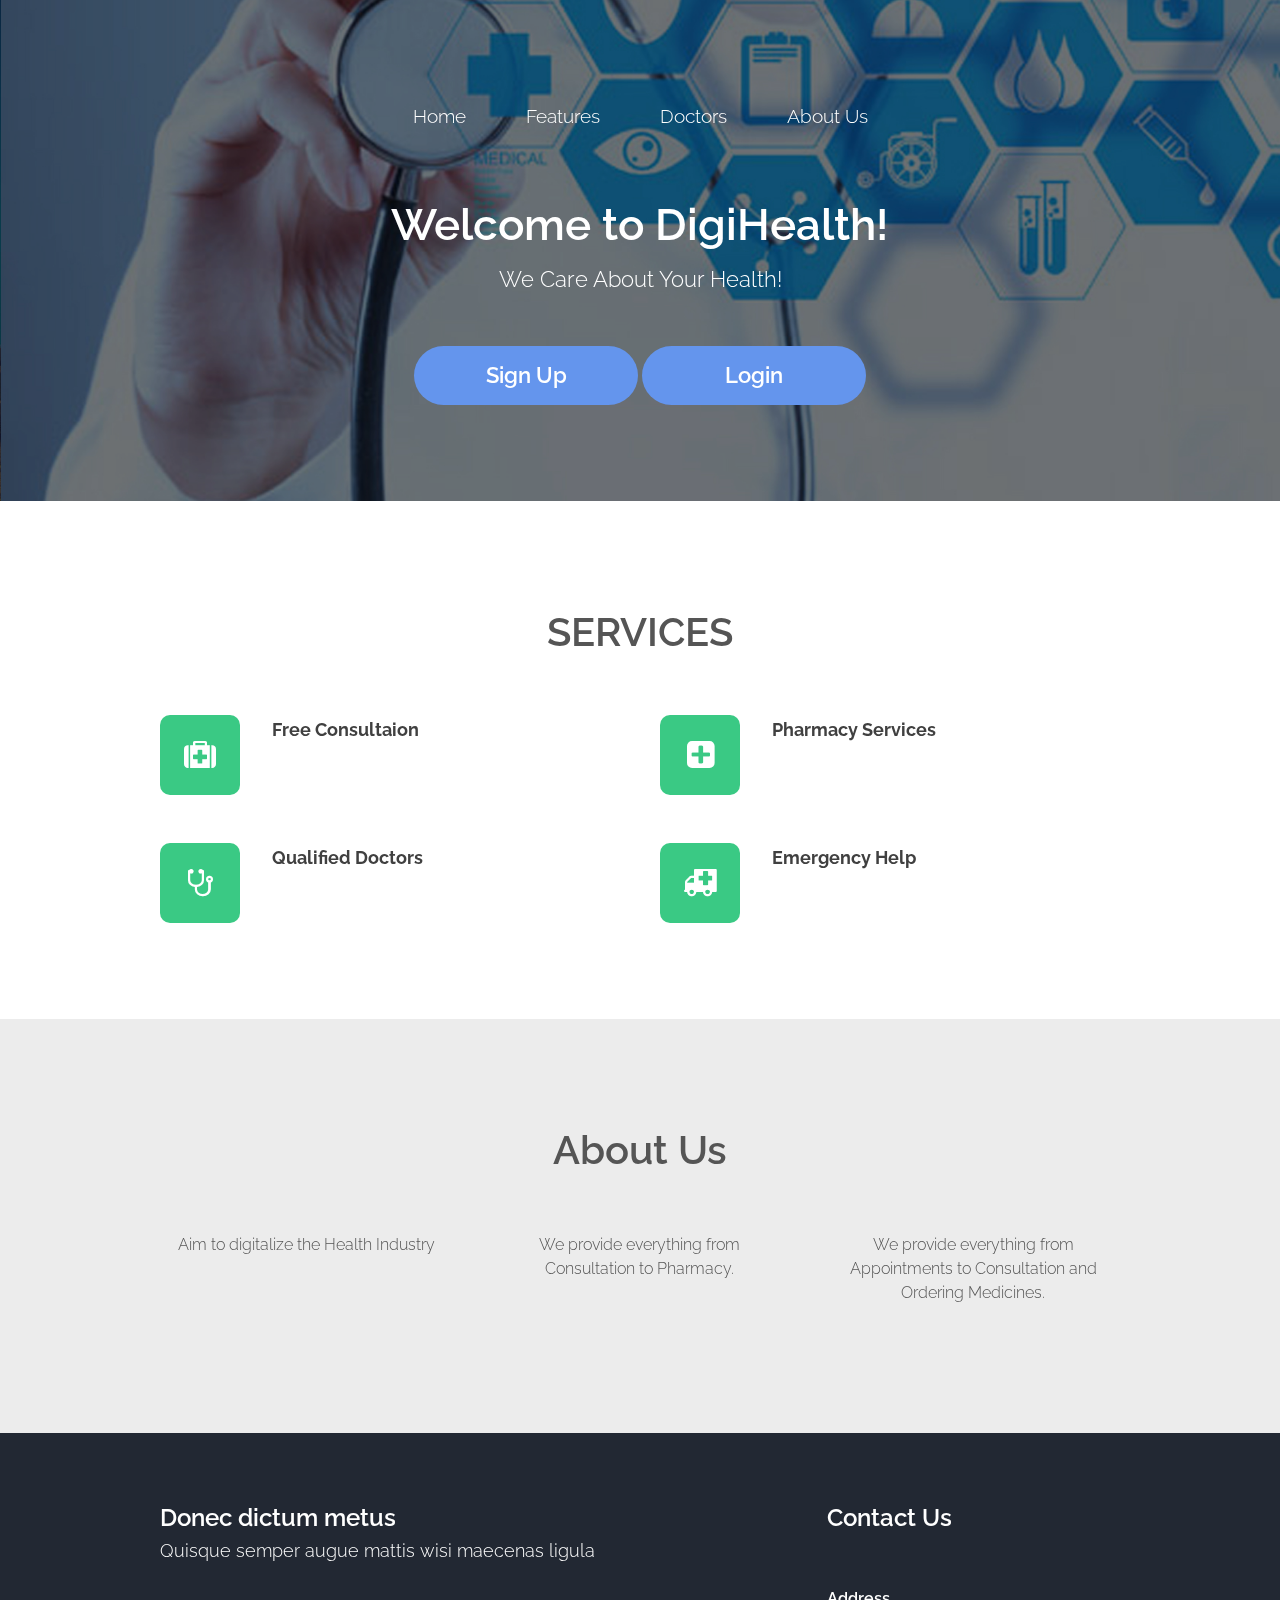
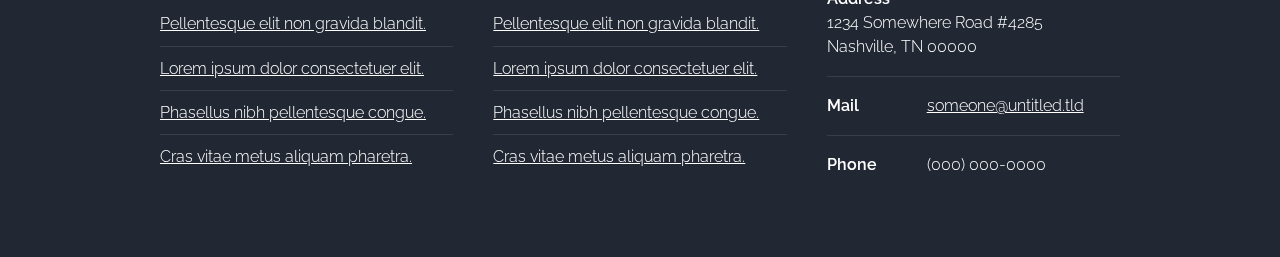
<file: index.html>
<!DOCTYPE HTML>

<html>
	<head>
		<title>DigiHealth</title>
		<meta http-equiv="content-type" content="text/html; charset=utf-8" />
		<meta name="description" content="" />
		<meta name="keywords" content="" />
		<!--[if lte IE 8]><script src="css/ie/html5shiv.js"></script><![endif]-->
		<script src="js/jquery.min.js"></script>
		<script src="js/jquery.dropotron.min.js"></script>
		<script src="js/skel.min.js"></script>
		<script src="js/skel-layers.min.js"></script>
		<script src="js/init.js"></script>
		<noscript>
			<link rel="stylesheet" href="css/skel.css" />
			<link rel="stylesheet" href="css/style.css" />
		</noscript>
		<!--[if lte IE 8]><link rel="stylesheet" href="css/ie/v8.css" /><![endif]-->
	</head>
	<body class="homepage">

		<!-- Header -->
			<div id="header">
				<div class="container">
						
					<!-- Nav -->
							<nav id="nav">
							<ul>
								<li><a href="index.html">Home</a></li>
								<li><a href="#main">Features</a></li>
								<li><a href="doctor.html">Doctors</a></li>
								<li><a href="#aboutUs">About Us</a></li>
							</ul>
						</nav>

					<!-- Banner -->
						<div id="banner">
							<div class="container">
								<section>
									<header class="major">
										<h2>Welcome to DigiHealth!</h2>
										<span class="byline">We Care About Your Health!</span>
									</header>
									<a href="signuppatient.php" class="button alt">Sign Up</a>
									<a href="login.php" class="button alt">Login</a>
								</section>			
							</div>
						</div>

				</div>
			</div>

	<!--SERVICES-->
	<div id="main" class="wrapper style1">
		<section class="container">
			<header class="major">
				<h2>SERVICES</h2>

			</header>
			<div class="row">

				<!-- Content -->
				<div class="6u">
					<section>
						<ul class="style">
							<li>
								<span class="fa fa-medkit"></span>
								<h3>Free Consultaion</h3>

							</li>
							<li>
								<span class="fa fa-stethoscope"></span>
								<h3>Qualified Doctors</h3>
							</li>

						</ul>
					</section>
				</div>
				<div class="6u">
					<section>
						<ul class="style">
							<li>
								<span class="fa fa-plus-square"></span>
								<h3>Pharmacy Services</h3>
							</li>	
							<li>
								<span class="fa fa-ambulance"></span>
								<h3>Emergency Help</h3>
							</li>
						</ul>
					</section>
				</div>

			</div>
		</section>
	</div>

	
	<div id="aboutUs" class="wrapper style2">
		<section class="container">
			<header class="major">
				<h2>About Us</h2>
			</header>
			<div class="row no-collapse-1">
				<section class="4u">
					<p>Aim to digitalize the Health Industry</p>
				</section>
				<section class="4u">
					<p>We provide everything from Consultation to Pharmacy.</p>
				</section>
				<section class="4u">
					<p>We provide everything from Appointments to Consultation and Ordering Medicines.</p>	
				</section>

			</div>
		</section>
	</div>

	<!-- Main -->


	<!-- Footer -->
	<div id="footer">
		<div class="container">

			<div class="row">
				<div class="8u">
					<section>
						<header class="major">
							<h2>Donec dictum metus</h2>
							<span class="byline">Quisque semper augue mattis wisi maecenas ligula</span>
						</header>
						<div class="row">
							<section class="6u">
								<ul class="default">
									<li><a href="#">Pellentesque elit non gravida blandit.</a></li>
									<li><a href="#">Lorem ipsum dolor consectetuer elit.</a></li>
									<li><a href="#">Phasellus nibh pellentesque congue.</a></li>
									<li><a href="#">Cras vitae metus aliquam  pharetra.</a></li>
								</ul>
							</section>
							<section class="6u">
								<ul class="default">
									<li><a href="#">Pellentesque elit non gravida blandit.</a></li>
									<li><a href="#">Lorem ipsum dolor consectetuer elit.</a></li>
									<li><a href="#">Phasellus nibh pellentesque congue.</a></li>
									<li><a href="#">Cras vitae metus aliquam  pharetra.</a></li>
								</ul>
							</section>
						</div>
					</section>
				</div>
				<div class="4u">
					<section>
						<header class="major">
							<h2>Contact Us</h2>
							
						</header>
						<ul class="contact">
							<li>
								<span class="address">Address</span>
								<span>1234 Somewhere Road #4285 <br />Nashville, TN 00000</span>
							</li>
							<li>
								<span class="mail">Mail</span>
								<span><a href="#">someone@untitled.tld</a></span>
							</li>
							<li>
								<span class="phone">Phone</span>
								<span>(000) 000-0000</span>
							</li>
						</ul>	
					</section>
				</div>
			</div>

			
			

		</div>
	</div>

</body>
</html>
</file>
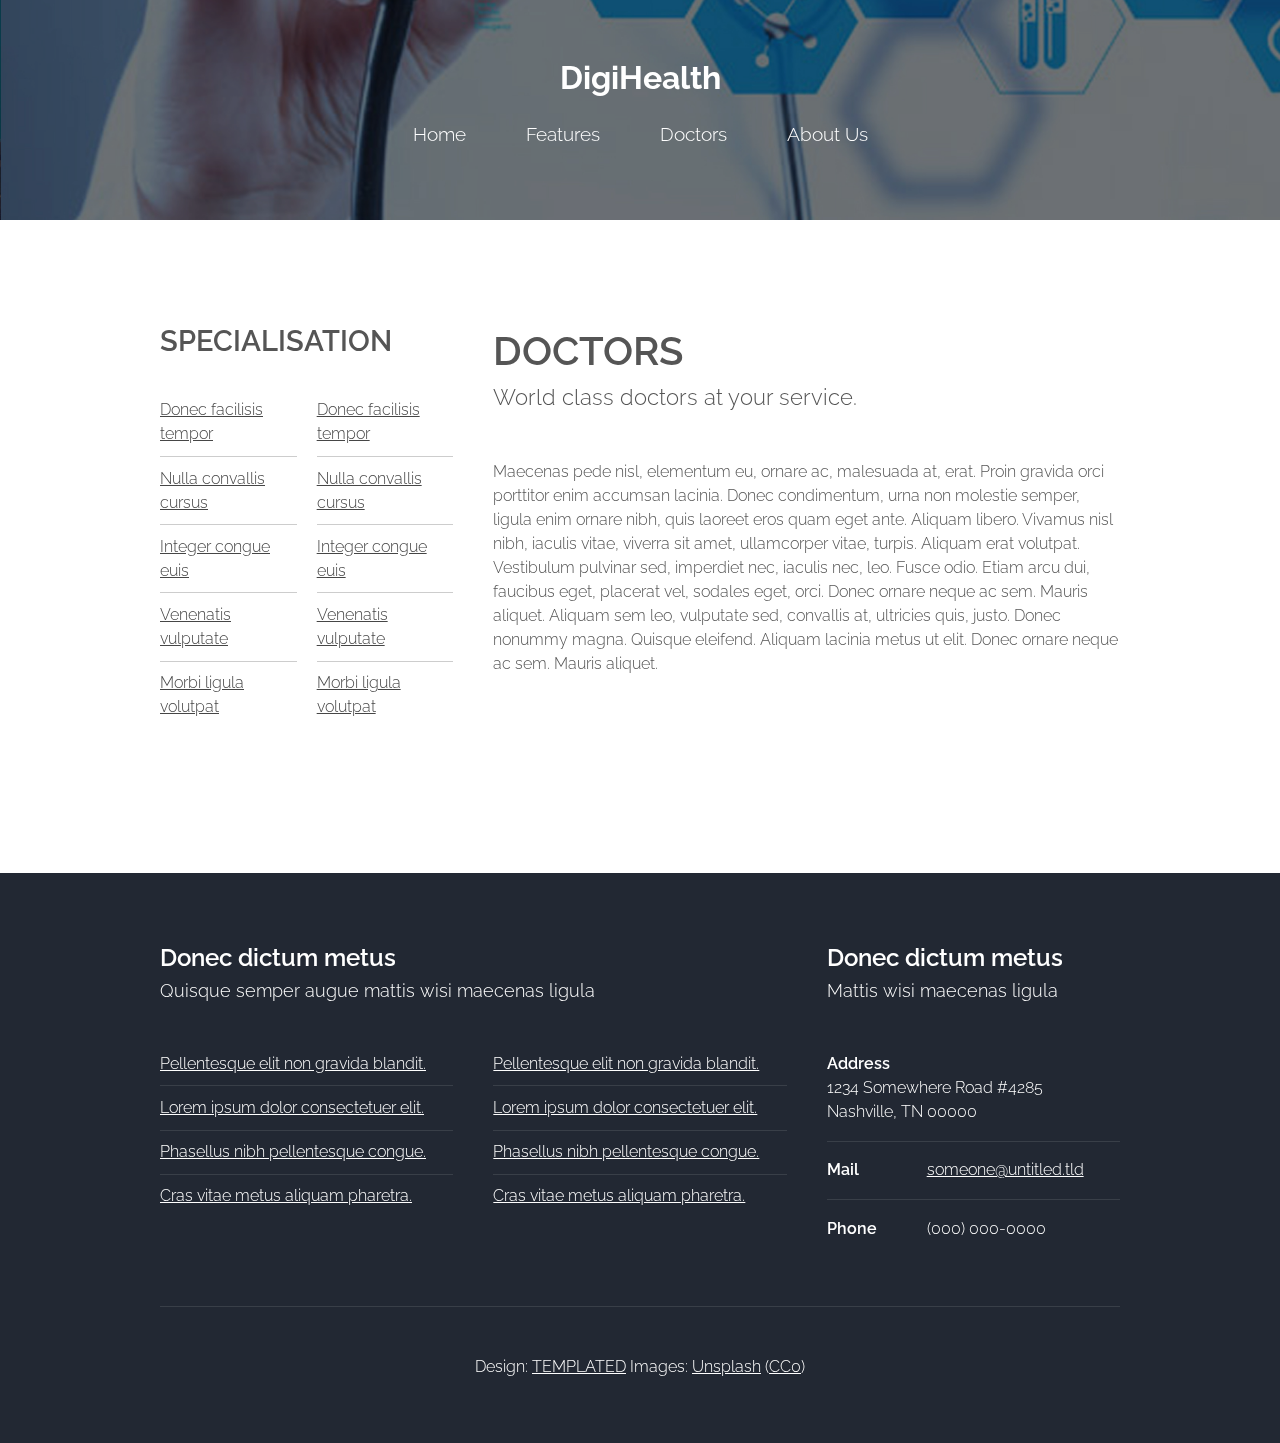
<file: doctor.html>
<!DOCTYPE HTML>
<!--
	Horizons by TEMPLATED
	templated.co @templatedco
	Released for free under the Creative Commons Attribution 3.0 license (templated.co/license)
-->
<html>
	<head>
		<title>Doctors</title>
		<meta http-equiv="content-type" content="text/html; charset=utf-8" />
		<meta name="description" content="" />
		<meta name="keywords" content="" />
		<!--[if lte IE 8]><script src="css/ie/html5shiv.js"></script><![endif]-->
		<script src="js/jquery.min.js"></script>
		<script src="js/jquery.dropotron.min.js"></script>
		<script src="js/skel.min.js"></script>
		<script src="js/skel-layers.min.js"></script>
		<script src="js/init.js"></script>
		<noscript>
			<link rel="stylesheet" href="css/skel.css" />
			<link rel="stylesheet" href="css/style.css" />
		</noscript>
		<!--[if lte IE 8]><link rel="stylesheet" href="css/ie/v8.css" /><![endif]-->

		<!--medikal-->
		
		





	</head>
	<body class="left-sidebar">

		<!-- Header -->
			<div id="header">
				<div class="container">
						
					<!-- Logo -->
						<h1><a href="#" id="logo">DigiHealth</a></h1>
					
					<!-- Nav -->
						<!-- Nav -->
							<nav id="nav">
							<ul>
								<li><a href="index.html">Home</a></li>
								<li><a href="#main">Features</a></li>
								<li><a href="doctor.html">Doctors</a></li>
								<li><a href="#aboutUs">About Us</a></li>
							</ul>
						</nav>

				</div>
			</div>

		<!-- Main -->
			<div id="main" class="wrapper style1">
				<div class="container">
					<div class="row">
					
						<!-- Sidebar -->
						<div id="sidebar" class="4u sidebar">
							<section>
								<header class="major">
									<h2>SPECIALISATION</h2>
								</header>
								<div class="row half">
									<section class="6u">
										<ul class="default">
											<li><a href="#">Donec facilisis tempor</a></li>
											<li><a href="#">Nulla convallis cursus</a></li>
											<li><a href="#">Integer congue euis</a></li>
											<li><a href="#">Venenatis vulputate</a></li>
											<li><a href="#">Morbi ligula volutpat</a></li>
										</ul>
									</section>
									<section class="6u">
										<ul class="default">
											<li><a href="#">Donec facilisis tempor</a></li>
											<li><a href="#">Nulla convallis cursus</a></li>
											<li><a href="#">Integer congue euis</a></li>
											<li><a href="#">Venenatis vulputate</a></li>
											<li><a href="#">Morbi ligula volutpat</a></li>
										</ul>
									</section>
								</div>
							</section>
							
						</div>
						
						<!-- Content -->
						<div id="content" class="8u skel-cell-important">
							<section>
								<header class="major">
									<h2>DOCTORS</h2>
									<span class="byline">World class doctors at your service.</span>
								</header>
								<p>Maecenas pede nisl, elementum eu, ornare ac, malesuada at, erat. Proin gravida orci porttitor enim accumsan lacinia. Donec condimentum, urna non molestie semper, ligula enim ornare nibh, quis laoreet eros quam eget ante. Aliquam libero. Vivamus nisl nibh, iaculis vitae, viverra sit amet, ullamcorper vitae, turpis. Aliquam erat volutpat. Vestibulum pulvinar sed, imperdiet nec, iaculis nec, leo. Fusce odio. Etiam arcu dui, faucibus eget, placerat vel, sodales eget, orci. Donec ornare neque ac sem. Mauris aliquet. Aliquam sem leo, vulputate sed, convallis at, ultricies quis, justo. Donec nonummy magna. Quisque eleifend. Aliquam lacinia metus ut elit. Donec ornare neque ac sem. Mauris aliquet.</p>
						
							</section>
						</div>
					
					</div>
				</div>
			</div>

		<!-- Footer -->
			<div id="footer">
				<div class="container">

					<!-- Lists -->
						<div class="row">
							<div class="8u">
								<section>
									<header class="major">
										<h2>Donec dictum metus</h2>
										<span class="byline">Quisque semper augue mattis wisi maecenas ligula</span>
									</header>
									<div class="row">
										<section class="6u">
											<ul class="default">
												<li><a href="#">Pellentesque elit non gravida blandit.</a></li>
												<li><a href="#">Lorem ipsum dolor consectetuer elit.</a></li>
												<li><a href="#">Phasellus nibh pellentesque congue.</a></li>
												<li><a href="#">Cras vitae metus aliquam  pharetra.</a></li>
											</ul>
										</section>
										<section class="6u">
											<ul class="default">
												<li><a href="#">Pellentesque elit non gravida blandit.</a></li>
												<li><a href="#">Lorem ipsum dolor consectetuer elit.</a></li>
												<li><a href="#">Phasellus nibh pellentesque congue.</a></li>
												<li><a href="#">Cras vitae metus aliquam  pharetra.</a></li>
											</ul>
										</section>
									</div>
								</section>
							</div>
							<div class="4u">
								<section>
									<header class="major">
										<h2>Donec dictum metus</h2>
										<span class="byline">Mattis wisi maecenas ligula</span>
									</header>
									<ul class="contact">
										<li>
											<span class="address">Address</span>
											<span>1234 Somewhere Road #4285 <br />Nashville, TN 00000</span>
										</li>
										<li>
											<span class="mail">Mail</span>
											<span><a href="#">someone@untitled.tld</a></span>
										</li>
										<li>
											<span class="phone">Phone</span>
											<span>(000) 000-0000</span>
										</li>
									</ul>	
								</section>
							</div>
						</div>

					<!-- Copyright -->
						<div class="copyright">
							Design: <a href="http://templated.co">TEMPLATED</a> Images: <a href="http://unsplash.com">Unsplash</a> (<a href="http://unsplash.com/cc0">CC0</a>)
						</div>

				</div>
			</div>

	</body>
</html>
</file>
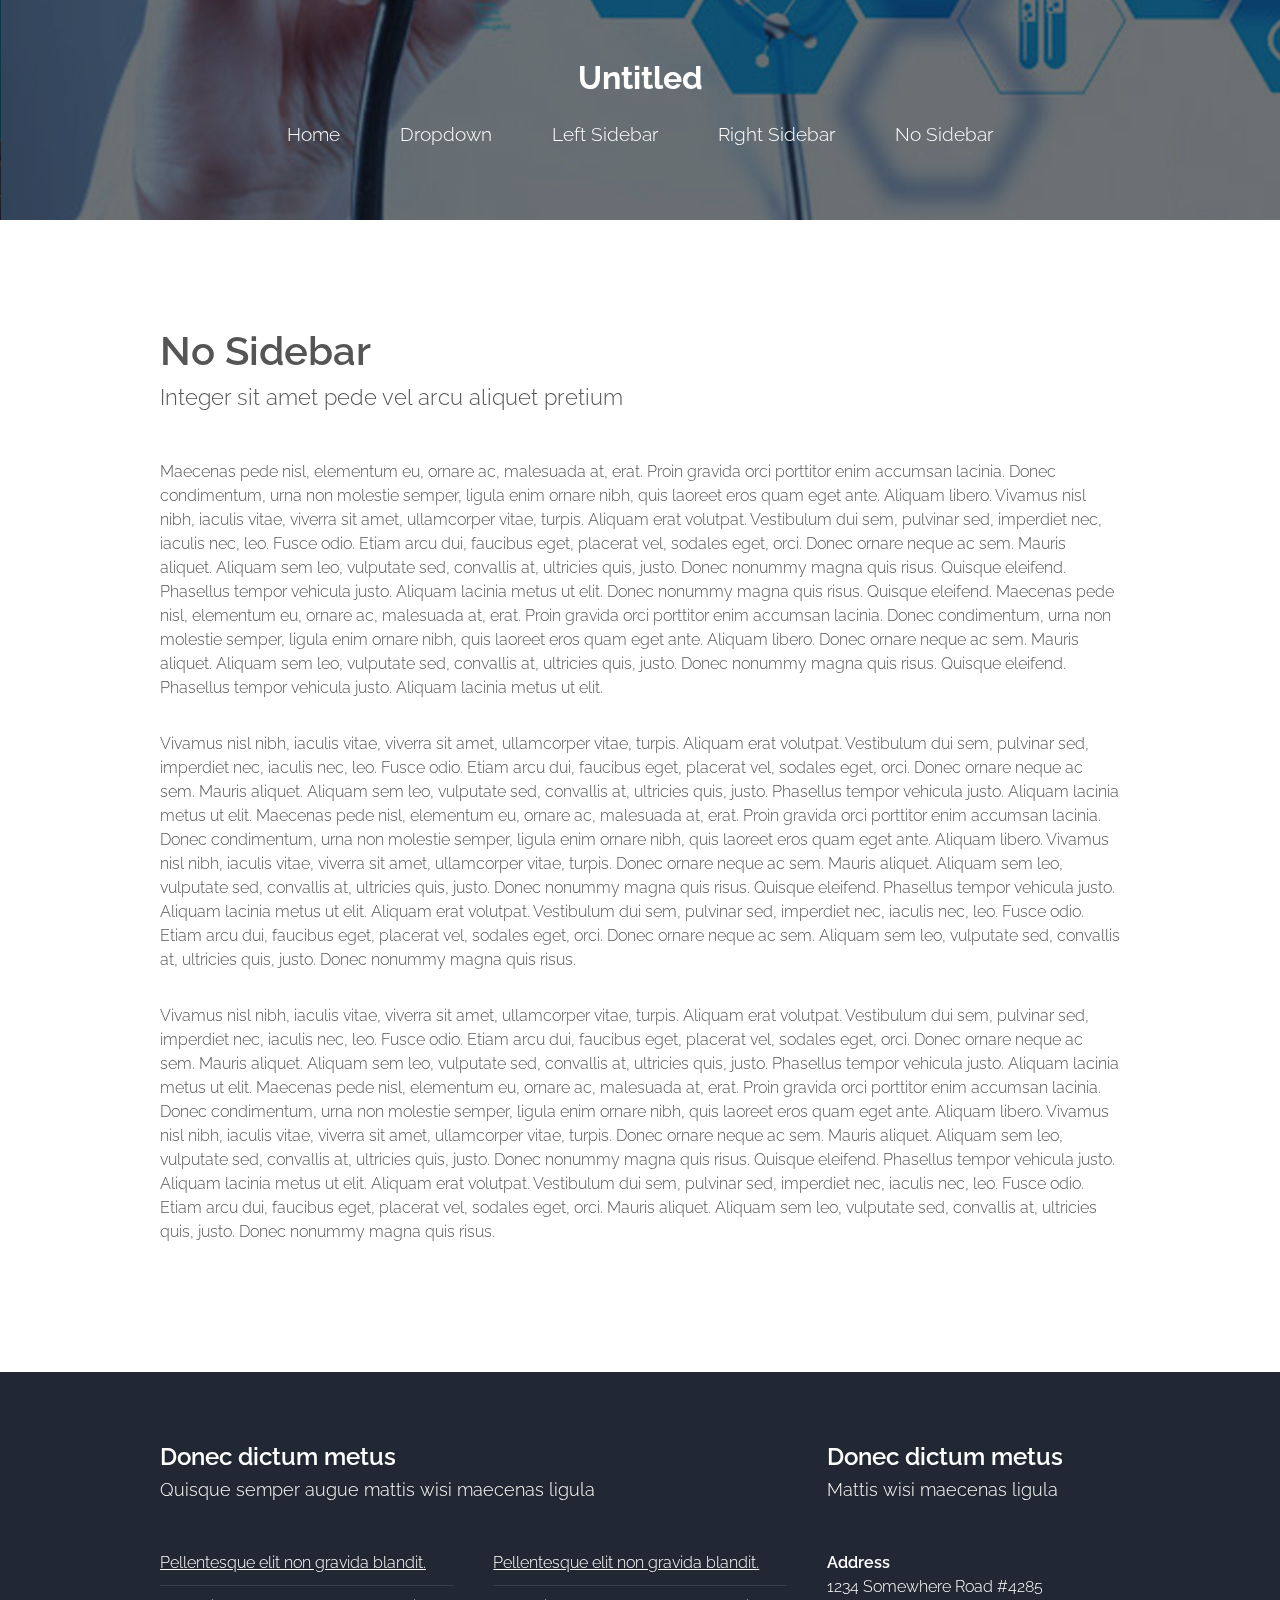
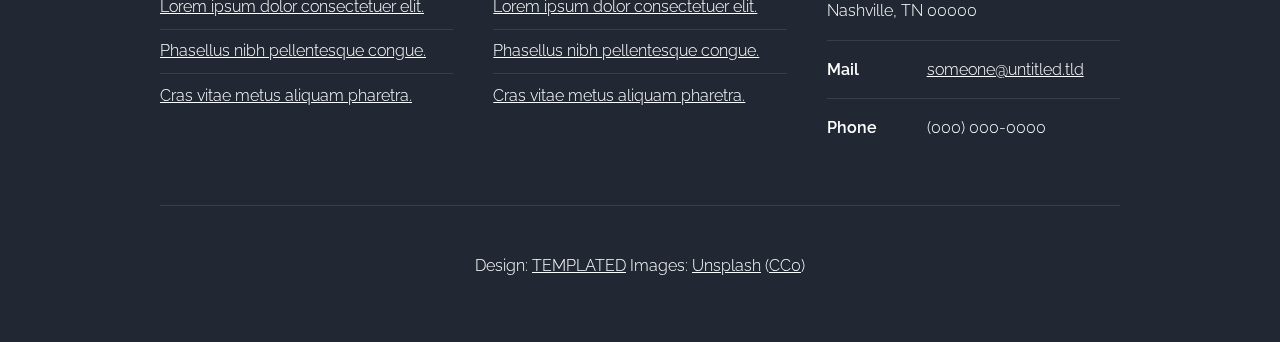
<file: no-sidebar.html>
<!DOCTYPE HTML>
<!--
	Horizons by TEMPLATED
	templated.co @templatedco
	Released for free under the Creative Commons Attribution 3.0 license (templated.co/license)
-->
<html>
	<head>
		<title>No Sidebar - Horizons by TEMPLATED</title>
		<meta http-equiv="content-type" content="text/html; charset=utf-8" />
		<meta name="description" content="" />
		<meta name="keywords" content="" />
		<!--[if lte IE 8]><script src="css/ie/html5shiv.js"></script><![endif]-->
		<script src="js/jquery.min.js"></script>
		<script src="js/jquery.dropotron.min.js"></script>
		<script src="js/skel.min.js"></script>
		<script src="js/skel-layers.min.js"></script>
		<script src="js/init.js"></script>
		<noscript>
			<link rel="stylesheet" href="css/skel.css" />
			<link rel="stylesheet" href="css/style.css" />
		</noscript>
		<!--[if lte IE 8]><link rel="stylesheet" href="css/ie/v8.css" /><![endif]-->
	</head>
	<body class="no-sidebar">

		<!-- Header -->
			<div id="header">
				<div class="container">
						
					<!-- Logo -->
						<h1><a href="#" id="logo">Untitled</a></h1>
					
					<!-- Nav -->
						<nav id="nav">
							<ul>
								<li><a href="index.html">Home</a></li>
								<li>
									<a href="">Dropdown</a>
									<ul>
										<li><a href="#">Lorem ipsum dolor</a></li>
										<li><a href="#">Magna phasellus</a></li>
										<li><a href="#">Etiam dolore nisl</a></li>
										<li>
											<a href="">Phasellus consequat</a>
											<ul>
												<li><a href="#">Lorem ipsum dolor</a></li>
												<li><a href="#">Phasellus consequat</a></li>
												<li><a href="#">Magna phasellus</a></li>
												<li><a href="#">Etiam dolore nisl</a></li>
												<li><a href="#">Veroeros feugiat</a></li>
											</ul>
										</li>
										<li><a href="#">Veroeros feugiat</a></li>
									</ul>
								</li>
								<li><a href="left-sidebar.html">Left Sidebar</a></li>
								<li><a href="right-sidebar.html">Right Sidebar</a></li>
								<li><a href="no-sidebar.html">No Sidebar</a></li>
							</ul>
						</nav>

				</div>
			</div>

		<!-- Main -->
			<div id="main" class="wrapper style1">
				<div class="container">
					<section>
						<header class="major">
							<h2>No Sidebar</h2>
							<span class="byline">Integer sit amet pede vel arcu aliquet pretium</span>
						</header>
						<p>Maecenas pede nisl, elementum eu, ornare ac, malesuada at, erat. Proin gravida orci porttitor enim accumsan lacinia. Donec condimentum, urna non molestie semper, ligula enim ornare nibh, quis laoreet eros quam eget ante. Aliquam libero. Vivamus nisl nibh, iaculis vitae, viverra sit amet, ullamcorper vitae, turpis. Aliquam erat volutpat. Vestibulum dui sem, pulvinar sed, imperdiet nec, iaculis nec, leo. Fusce odio. Etiam arcu dui, faucibus eget, placerat vel, sodales eget, orci. Donec ornare neque ac sem. Mauris aliquet. Aliquam sem leo, vulputate sed, convallis at, ultricies quis, justo. Donec nonummy magna quis risus. Quisque eleifend. Phasellus tempor vehicula justo. Aliquam lacinia metus ut elit. Donec nonummy magna quis risus. Quisque eleifend. Maecenas pede nisl, elementum eu, ornare ac, malesuada at, erat. Proin gravida orci porttitor enim accumsan lacinia. Donec condimentum, urna non molestie semper, ligula enim ornare nibh, quis laoreet eros quam eget ante. Aliquam libero. Donec ornare neque ac sem. Mauris aliquet. Aliquam sem leo, vulputate sed, convallis at, ultricies quis, justo. Donec nonummy magna quis risus. Quisque eleifend. Phasellus tempor vehicula justo. Aliquam lacinia metus ut elit.</p>
						<p>Vivamus nisl nibh, iaculis vitae, viverra sit amet, ullamcorper vitae, turpis. Aliquam erat volutpat. Vestibulum dui sem, pulvinar sed, imperdiet nec, iaculis nec, leo. Fusce odio. Etiam arcu dui, faucibus eget, placerat vel, sodales eget, orci. Donec ornare neque ac sem. Mauris aliquet. Aliquam sem leo, vulputate sed, convallis at, ultricies quis, justo. Phasellus tempor vehicula justo. Aliquam lacinia metus ut elit. Maecenas pede nisl, elementum eu, ornare ac, malesuada at, erat. Proin gravida orci porttitor enim accumsan lacinia. Donec condimentum, urna non molestie semper, ligula enim ornare nibh, quis laoreet eros quam eget ante. Aliquam libero. Vivamus nisl nibh, iaculis vitae, viverra sit amet, ullamcorper vitae, turpis. Donec ornare neque ac sem. Mauris aliquet. Aliquam sem leo, vulputate sed, convallis at, ultricies quis, justo. Donec nonummy magna quis risus. Quisque eleifend. Phasellus tempor vehicula justo. Aliquam lacinia metus ut elit. Aliquam erat volutpat. Vestibulum dui sem, pulvinar sed, imperdiet nec, iaculis nec, leo. Fusce odio. Etiam arcu dui, faucibus eget, placerat vel, sodales eget, orci. Donec ornare neque ac sem. Aliquam sem leo, vulputate sed, convallis at, ultricies quis, justo. Donec nonummy magna quis risus.</p>
						<p>Vivamus nisl nibh, iaculis vitae, viverra sit amet, ullamcorper vitae, turpis. Aliquam erat volutpat. Vestibulum dui sem, pulvinar sed, imperdiet nec, iaculis nec, leo. Fusce odio. Etiam arcu dui, faucibus eget, placerat vel, sodales eget, orci. Donec ornare neque ac sem. Mauris aliquet. Aliquam sem leo, vulputate sed, convallis at, ultricies quis, justo. Phasellus tempor vehicula justo. Aliquam lacinia metus ut elit. Maecenas pede nisl, elementum eu, ornare ac, malesuada at, erat. Proin gravida orci porttitor enim accumsan lacinia. Donec condimentum, urna non molestie semper, ligula enim ornare nibh, quis laoreet eros quam eget ante. Aliquam libero. Vivamus nisl nibh, iaculis vitae, viverra sit amet, ullamcorper vitae, turpis. Donec ornare neque ac sem. Mauris aliquet. Aliquam sem leo, vulputate sed, convallis at, ultricies quis, justo. Donec nonummy magna quis risus. Quisque eleifend. Phasellus tempor vehicula justo. Aliquam lacinia metus ut elit. Aliquam erat volutpat. Vestibulum dui sem, pulvinar sed, imperdiet nec, iaculis nec, leo. Fusce odio. Etiam arcu dui, faucibus eget, placerat vel, sodales eget, orci. Mauris aliquet. Aliquam sem leo, vulputate sed, convallis at, ultricies quis, justo. Donec nonummy magna quis risus.</p>
					</section>
				</div>
			</div>

		<!-- Footer -->
			<div id="footer">
				<div class="container">

					<!-- Lists -->
						<div class="row">
							<div class="8u">
								<section>
									<header class="major">
										<h2>Donec dictum metus</h2>
										<span class="byline">Quisque semper augue mattis wisi maecenas ligula</span>
									</header>
									<div class="row">
										<section class="6u">
											<ul class="default">
												<li><a href="#">Pellentesque elit non gravida blandit.</a></li>
												<li><a href="#">Lorem ipsum dolor consectetuer elit.</a></li>
												<li><a href="#">Phasellus nibh pellentesque congue.</a></li>
												<li><a href="#">Cras vitae metus aliquam  pharetra.</a></li>
											</ul>
										</section>
										<section class="6u">
											<ul class="default">
												<li><a href="#">Pellentesque elit non gravida blandit.</a></li>
												<li><a href="#">Lorem ipsum dolor consectetuer elit.</a></li>
												<li><a href="#">Phasellus nibh pellentesque congue.</a></li>
												<li><a href="#">Cras vitae metus aliquam  pharetra.</a></li>
											</ul>
										</section>
									</div>
								</section>
							</div>
							<div class="4u">
								<section>
									<header class="major">
										<h2>Donec dictum metus</h2>
										<span class="byline">Mattis wisi maecenas ligula</span>
									</header>
									<ul class="contact">
										<li>
											<span class="address">Address</span>
											<span>1234 Somewhere Road #4285 <br />Nashville, TN 00000</span>
										</li>
										<li>
											<span class="mail">Mail</span>
											<span><a href="#">someone@untitled.tld</a></span>
										</li>
										<li>
											<span class="phone">Phone</span>
											<span>(000) 000-0000</span>
										</li>
									</ul>	
								</section>
							</div>
						</div>

					<!-- Copyright -->
						<div class="copyright">
							Design: <a href="http://templated.co">TEMPLATED</a> Images: <a href="http://unsplash.com">Unsplash</a> (<a href="http://unsplash.com/cc0">CC0</a>)
						</div>

				</div>
			</div>

	</body>
</html>
</file>
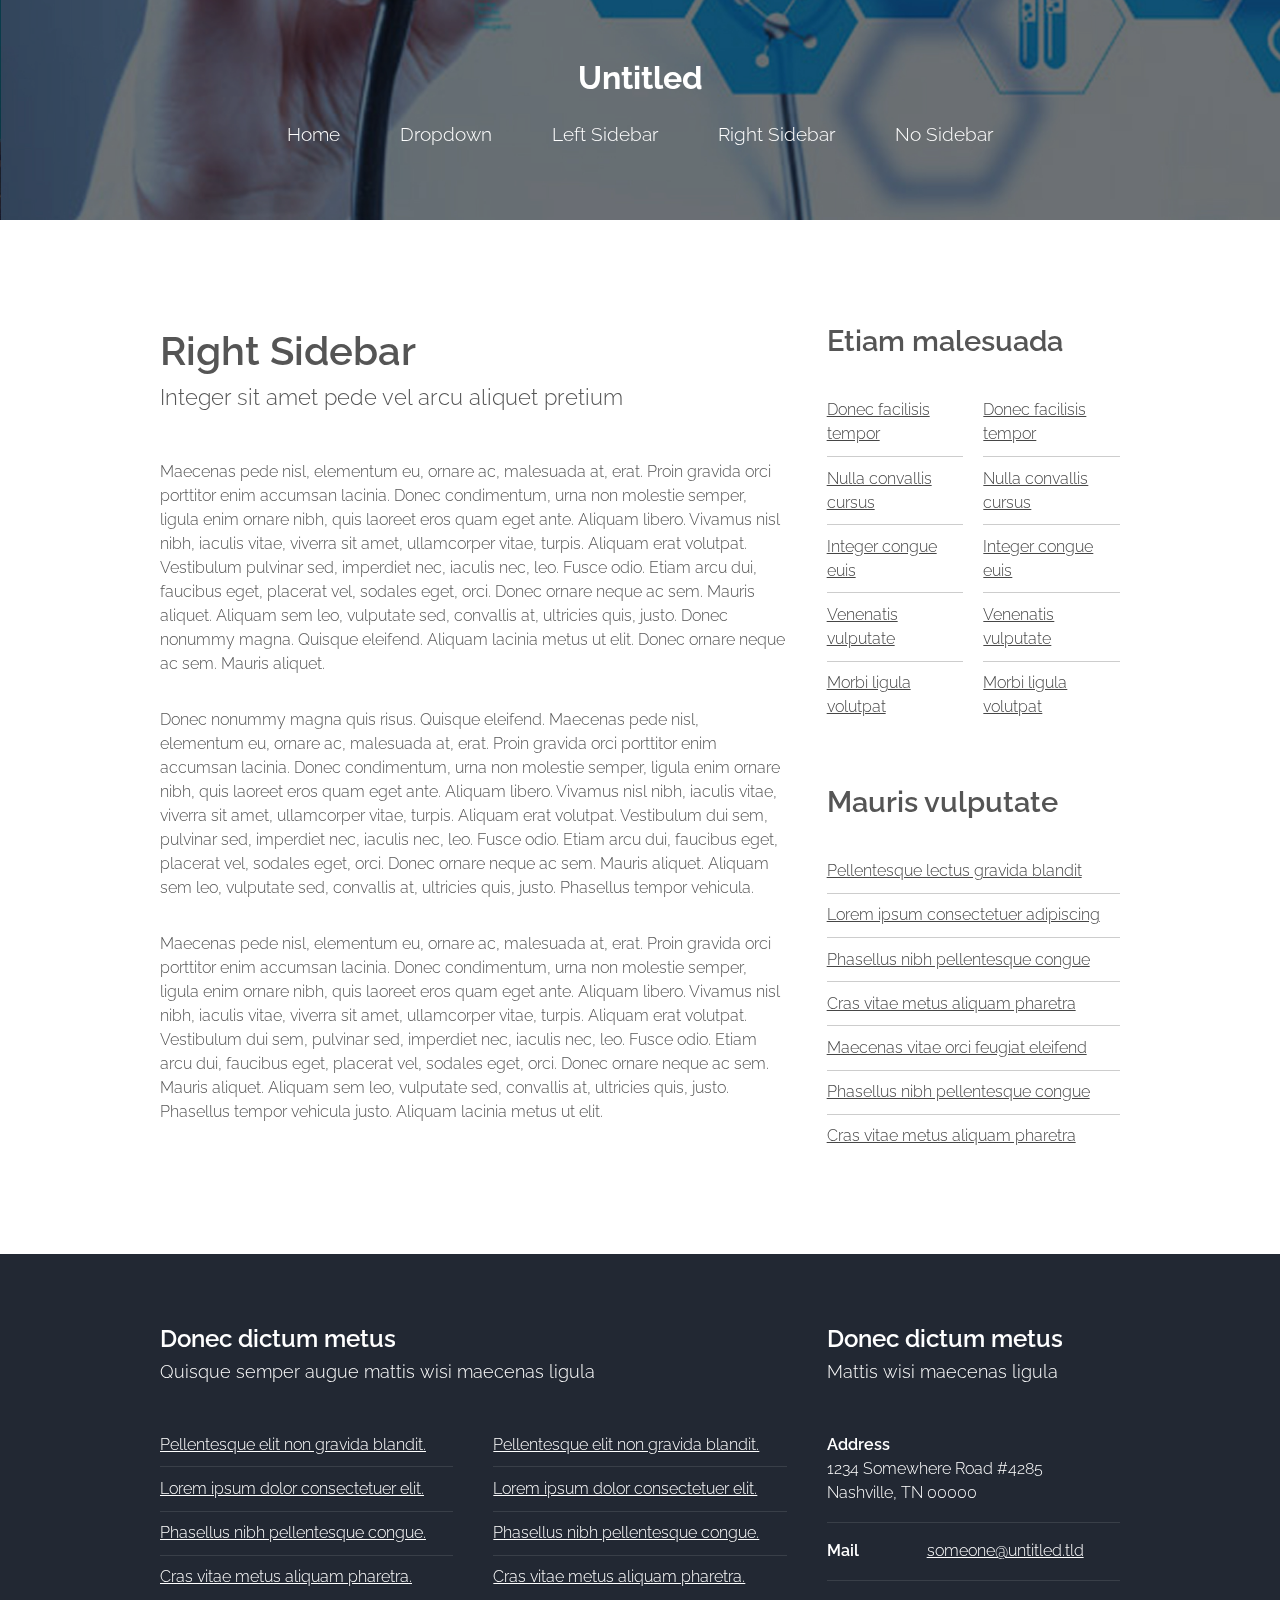
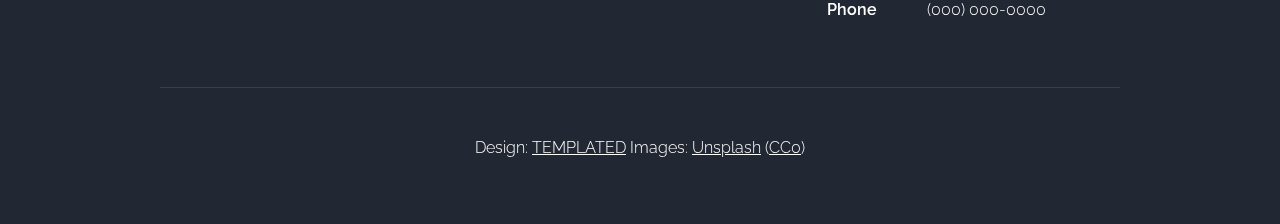
<file: right-sidebar.html>
<!DOCTYPE HTML>
<!--
	Horizons by TEMPLATED
	templated.co @templatedco
	Released for free under the Creative Commons Attribution 3.0 license (templated.co/license)
-->
<html>
	<head>
		<title>Right Sidebar - Horizons by TEMPLATED</title>
		<meta http-equiv="content-type" content="text/html; charset=utf-8" />
		<meta name="description" content="" />
		<meta name="keywords" content="" />
		<!--[if lte IE 8]><script src="css/ie/html5shiv.js"></script><![endif]-->
		<script src="js/jquery.min.js"></script>
		<script src="js/jquery.dropotron.min.js"></script>
		<script src="js/skel.min.js"></script>
		<script src="js/skel-layers.min.js"></script>
		<script src="js/init.js"></script>
		<noscript>
			<link rel="stylesheet" href="css/skel.css" />
			<link rel="stylesheet" href="css/style.css" />
		</noscript>
		<!--[if lte IE 8]><link rel="stylesheet" href="css/ie/v8.css" /><![endif]-->
	</head>
	<body class="right-sidebar">

		<!-- Header -->
			<div id="header">
				<div class="container">
						
					<!-- Logo -->
						<h1><a href="#" id="logo">Untitled</a></h1>
					
					<!-- Nav -->
						<nav id="nav">
							<ul>
								<li><a href="index.html">Home</a></li>
								<li>
									<a href="">Dropdown</a>
									<ul>
										<li><a href="#">Lorem ipsum dolor</a></li>
										<li><a href="#">Magna phasellus</a></li>
										<li><a href="#">Etiam dolore nisl</a></li>
										<li>
											<a href="">Phasellus consequat</a>
											<ul>
												<li><a href="#">Lorem ipsum dolor</a></li>
												<li><a href="#">Phasellus consequat</a></li>
												<li><a href="#">Magna phasellus</a></li>
												<li><a href="#">Etiam dolore nisl</a></li>
												<li><a href="#">Veroeros feugiat</a></li>
											</ul>
										</li>
										<li><a href="#">Veroeros feugiat</a></li>
									</ul>
								</li>
								<li><a href="left-sidebar.html">Left Sidebar</a></li>
								<li><a href="right-sidebar.html">Right Sidebar</a></li>
								<li><a href="no-sidebar.html">No Sidebar</a></li>
							</ul>
						</nav>

				</div>
			</div>

		<!-- Main -->
			<div id="main" class="wrapper style1">
				<div class="container">
					<div class="row">
					
						<!-- Content -->
						<div id="content" class="8u skel-cell-important">
							<section>
								<header class="major">
									<h2>Right Sidebar</h2>
									<span class="byline">Integer sit amet pede vel arcu aliquet pretium</span>
								</header>
								<p>Maecenas pede nisl, elementum eu, ornare ac, malesuada at, erat. Proin gravida orci porttitor enim accumsan lacinia. Donec condimentum, urna non molestie semper, ligula enim ornare nibh, quis laoreet eros quam eget ante. Aliquam libero. Vivamus nisl nibh, iaculis vitae, viverra sit amet, ullamcorper vitae, turpis. Aliquam erat volutpat. Vestibulum pulvinar sed, imperdiet nec, iaculis nec, leo. Fusce odio. Etiam arcu dui, faucibus eget, placerat vel, sodales eget, orci. Donec ornare neque ac sem. Mauris aliquet. Aliquam sem leo, vulputate sed, convallis at, ultricies quis, justo. Donec nonummy magna. Quisque eleifend. Aliquam lacinia metus ut elit. Donec ornare neque ac sem. Mauris aliquet.</p>
								<p>Donec nonummy magna quis risus. Quisque eleifend. Maecenas pede nisl, elementum eu, ornare ac, malesuada at, erat. Proin gravida orci porttitor enim accumsan lacinia. Donec condimentum, urna non molestie semper, ligula enim ornare nibh, quis laoreet eros quam eget ante. Aliquam libero. Vivamus nisl nibh, iaculis vitae, viverra sit amet, ullamcorper vitae, turpis. Aliquam erat volutpat. Vestibulum dui sem, pulvinar sed, imperdiet nec, iaculis nec, leo. Fusce odio. Etiam arcu dui, faucibus eget, placerat vel, sodales eget, orci. Donec ornare neque ac sem. Mauris aliquet. Aliquam sem leo, vulputate sed, convallis at, ultricies quis, justo. Phasellus tempor vehicula.</p>
								<p>Maecenas pede nisl, elementum eu, ornare ac, malesuada at, erat. Proin gravida orci porttitor enim accumsan lacinia. Donec condimentum, urna non molestie semper, ligula enim ornare nibh, quis laoreet eros quam eget ante. Aliquam libero. Vivamus nisl nibh, iaculis vitae, viverra sit amet, ullamcorper vitae, turpis. Aliquam erat volutpat. Vestibulum dui sem, pulvinar sed, imperdiet nec, iaculis nec, leo. Fusce odio. Etiam arcu dui, faucibus eget, placerat vel, sodales eget, orci. Donec ornare neque ac sem. Mauris aliquet. Aliquam sem leo, vulputate sed, convallis at, ultricies quis, justo. Phasellus tempor vehicula justo. Aliquam lacinia metus ut elit.</p>
							</section>
						</div>

						<!-- Sidebar -->
						<div id="sidebar" class="4u sidebar">
							<section>
								<header class="major">
									<h2>Etiam malesuada</h2>
								</header>
								<div class="row half">
									<section class="6u">
										<ul class="default">
											<li><a href="#">Donec facilisis tempor</a></li>
											<li><a href="#">Nulla convallis cursus</a></li>
											<li><a href="#">Integer congue euis</a></li>
											<li><a href="#">Venenatis vulputate</a></li>
											<li><a href="#">Morbi ligula volutpat</a></li>
										</ul>
									</section>
									<section class="6u">
										<ul class="default">
											<li><a href="#">Donec facilisis tempor</a></li>
											<li><a href="#">Nulla convallis cursus</a></li>
											<li><a href="#">Integer congue euis</a></li>
											<li><a href="#">Venenatis vulputate</a></li>
											<li><a href="#">Morbi ligula volutpat</a></li>
										</ul>
									</section>
								</div>
							</section>
							<section>
								<header class="major">
									<h2>Mauris vulputate</h2>
								</header>
								<ul class="default">
									<li><a href="#">Pellentesque lectus gravida blandit</a></li>
									<li><a href="#">Lorem ipsum consectetuer adipiscing</a></li>
									<li><a href="#">Phasellus nibh pellentesque congue</a></li>
									<li><a href="#">Cras vitae metus aliquam pharetra</a></li>
									<li><a href="#">Maecenas vitae orci feugiat eleifend</a></li>
									<li><a href="#">Phasellus nibh pellentesque congue</a></li>
									<li><a href="#">Cras vitae metus aliquam pharetra</a></li>
								</ul>
							</section>
						</div>
						
					</div>
				</div>
			</div>

		<!-- Footer -->
			<div id="footer">
				<div class="container">

					<!-- Lists -->
						<div class="row">
							<div class="8u">
								<section>
									<header class="major">
										<h2>Donec dictum metus</h2>
										<span class="byline">Quisque semper augue mattis wisi maecenas ligula</span>
									</header>
									<div class="row">
										<section class="6u">
											<ul class="default">
												<li><a href="#">Pellentesque elit non gravida blandit.</a></li>
												<li><a href="#">Lorem ipsum dolor consectetuer elit.</a></li>
												<li><a href="#">Phasellus nibh pellentesque congue.</a></li>
												<li><a href="#">Cras vitae metus aliquam  pharetra.</a></li>
											</ul>
										</section>
										<section class="6u">
											<ul class="default">
												<li><a href="#">Pellentesque elit non gravida blandit.</a></li>
												<li><a href="#">Lorem ipsum dolor consectetuer elit.</a></li>
												<li><a href="#">Phasellus nibh pellentesque congue.</a></li>
												<li><a href="#">Cras vitae metus aliquam  pharetra.</a></li>
											</ul>
										</section>
									</div>
								</section>
							</div>
							<div class="4u">
								<section>
									<header class="major">
										<h2>Donec dictum metus</h2>
										<span class="byline">Mattis wisi maecenas ligula</span>
									</header>
									<ul class="contact">
										<li>
											<span class="address">Address</span>
											<span>1234 Somewhere Road #4285 <br />Nashville, TN 00000</span>
										</li>
										<li>
											<span class="mail">Mail</span>
											<span><a href="#">someone@untitled.tld</a></span>
										</li>
										<li>
											<span class="phone">Phone</span>
											<span>(000) 000-0000</span>
										</li>
									</ul>	
								</section>
							</div>
						</div>

					<!-- Copyright -->
						<div class="copyright">
							Design: <a href="http://templated.co">TEMPLATED</a> Images: <a href="http://unsplash.com">Unsplash</a> (<a href="http://unsplash.com/cc0">CC0</a>)
						</div>

				</div>
			</div>

	</body>
</html>
</file>
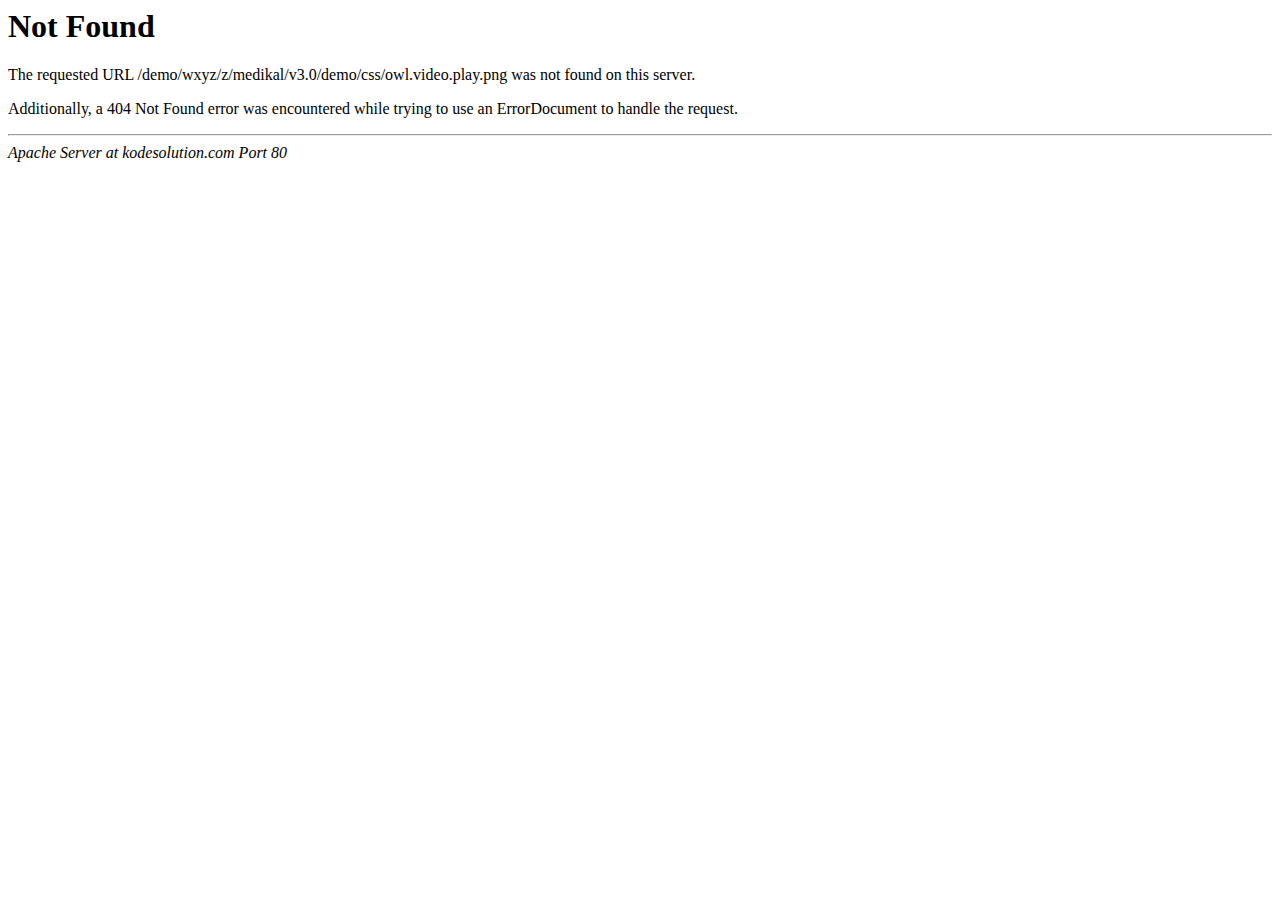
<file: login/css/owl.video.play.html>
<!DOCTYPE HTML PUBLIC "-//IETF//DTD HTML 2.0//EN">
<html><head>
<title>404 Not Found</title>
</head><body>
<h1>Not Found</h1>
<p>The requested URL /demo/wxyz/z/medikal/v3.0/demo/css/owl.video.play.png was not found on this server.</p>
<p>Additionally, a 404 Not Found
error was encountered while trying to use an ErrorDocument to handle the request.</p>
<hr>
<address>Apache Server at kodesolution.com Port 80</address>
</body></html>
</file>
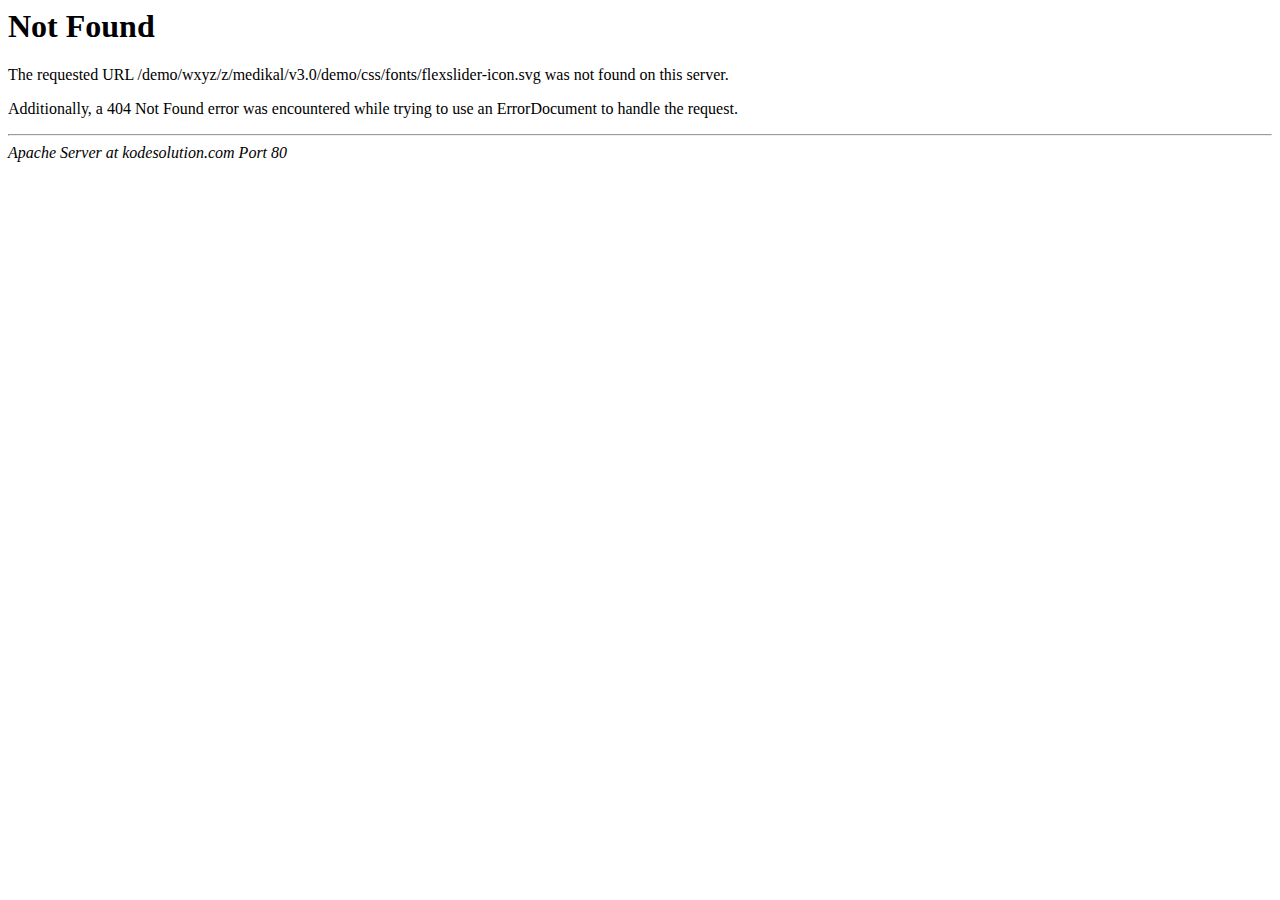
<file: login/css/fonts/flexslider-icon.html>
<!DOCTYPE HTML PUBLIC "-//IETF//DTD HTML 2.0//EN">
<html><head>
<title>404 Not Found</title>
</head><body>
<h1>Not Found</h1>
<p>The requested URL /demo/wxyz/z/medikal/v3.0/demo/css/fonts/flexslider-icon.svg was not found on this server.</p>
<p>Additionally, a 404 Not Found
error was encountered while trying to use an ErrorDocument to handle the request.</p>
<hr>
<address>Apache Server at kodesolution.com Port 80</address>
</body></html>
</file>
<file: css/ie/v8.css>
/*
	Horizons by TEMPLATED
	templated.co @templatedco
	Released for free under the Creative Commons Attribution 3.0 license (templated.co/license)
*/

	.button {
		position: relative;
		-ms-behavior: url("css/ie/PIE.htc");
	}

	ul.style .fa {
		position: relative;
		-ms-behavior: url("css/ie/PIE.htc");
	}

	#nav > ul > li {
		position: relative;
		-ms-behavior: url("css/ie/PIE.htc");
	}

/* Dropotron */

	.dropotron {
		position: relative;
		-ms-behavior: url("css/ie/PIE.htc");
	}

		.dropotron.level-0 {
			position: relative;
			-ms-behavior: url("css/ie/PIE.htc");
		}
</file>
<file: css/skel.css>
/* Resets (http://meyerweb.com/eric/tools/css/reset/ | v2.0 | 20110126 | License: none (public domain)) */

	html,body,div,span,applet,object,iframe,h1,h2,h3,h4,h5,h6,p,blockquote,pre,a,abbr,acronym,address,big,cite,code,del,dfn,em,img,ins,kbd,q,s,samp,small,strike,strong,sub,sup,tt,var,b,u,i,center,dl,dt,dd,ol,ul,li,fieldset,form,label,legend,table,caption,tbody,tfoot,thead,tr,th,td,article,aside,canvas,details,embed,figure,figcaption,footer,header,hgroup,menu,nav,output,ruby,section,summary,time,mark,audio,video{margin:0;padding:0;border:0;font-size:100%;font:inherit;vertical-align:baseline;}article,aside,details,figcaption,figure,footer,header,hgroup,menu,nav,section{display:block;}body{line-height:1;}ol,ul{list-style:none;}blockquote,q{quotes:none;}blockquote:before,blockquote:after,q:before,q:after{content:'';content:none;}table{border-collapse:collapse;border-spacing:0;}body{-webkit-text-size-adjust:none}

/* Box Model */

	*, *:before, *:after {
		-moz-box-sizing: border-box;
		-webkit-box-sizing: border-box;
		box-sizing: border-box;
	}

/* Container */

	body {
		/* min-width: (containers) */
		min-width: 1200px;
	}

	.container {
		margin-left: auto;
		margin-right: auto;
		
		/* width: (containers) */
		width: 1200px;
	}

	/* Modifiers */
	
		.container.small {
			/* width: (containers) * 0.75; */
			width: 900px;
		}

		.container.big {
			width: 100%;

			/* max-width: (containers) * 1.25; */
			max-width: 1500px;

			/* min-width: (containers); */
			min-width: 1200px;
		}

/* Grid */

	.\31 2u { width: 100% }
	.\31 1u { width: 91.6666666667% }
	.\31 0u { width: 83.3333333333% }
	.\39 u { width: 75% }
	.\38 u { width: 66.6666666667% }
	.\37 u { width: 58.3333333333% }
	.\36 u { width: 50% }
	.\35 u { width: 41.6666666667% }
	.\34 u { width: 33.3333333333% }
	.\33 u { width: 25% }
	.\32 u { width: 16.6666666667% }
	.\31 u { width: 8.3333333333% }
	.\-11u { margin-left: 91.6666666667% }
	.\-10u { margin-left: 83.3333333333% }
	.\-9u { margin-left: 75% }
	.\-8u { margin-left: 66.6666666667% }
	.\-7u { margin-left: 58.3333333333% }
	.\-6u { margin-left: 50% }
	.\-5u { margin-left: 41.6666666667% }
	.\-4u { margin-left: 33.3333333333% }
	.\-3u { margin-left: 25% }
	.\-2u { margin-left: 16.6666666667% }
	.\-1u { margin-left: 8.3333333333% }

	/* Rows */

		.row > * {
			float: left;
		}

		.row:after {
			content: '';
			display: block;
			clear: both;
			height: 0;
		}

		.row:first-child > * {
			padding-top: 0 !important;
		}

		/* Normal */

			.row > * {
				/* padding-left: (gutters) */
				padding-left: 40px;
			}

			.row + .row > * {
				/* padding: (gutters) 0 0 (gutters) */
				padding: 40px 0 0 40px;
			}

			.row {
				/* margin-left: -(gutters) */
				margin-left: -40px;
			}

		/* Flush */

			.row.flush > * {
				padding-left: 0;
			}

			.row + .row.flush > * {
				padding: 0;
			}

			.row.flush {
				margin-left: 0;
			}

		/* Quarter */

			.row.quarter > * {
				/* padding-left: (gutters * 0.25) */
				padding-left: 10px;
			}

			.row + .row.quarter > * {
				/* padding: (gutters * 0.25) 0 0 (gutters * 0.25) */
				padding: 10px 0 0 10px;
			}

			.row.quarter {
				/* margin-left: -(gutters * 0.25) */
				margin-left: -10px;
			}

		/* Half */

			.row.half > * {
				/* padding-left: (gutters * 0.5) */
				padding-left: 20px;
			}

			.row + .row.half > * {
				/* padding: (gutters * 0.5) 0 0 (gutters * 0.5) */
				padding: 20px 0 0 20px;
			}

			.row.half {
				/* margin-left: -(gutters * 0.5) */
				margin-left: -20px;
			}

		/* One and (a) Half */

			.row.oneandhalf > * {
				/* padding-left: (gutters * 1.5) */
				padding-left: 60px;
			}

			.row + .row.oneandhalf > * {
				/* padding: (gutters * 1.5) 0 0 (gutters * 1.5) */
				padding: 60px 0 0 60px;
			}

			.row.oneandhalf {
				/* margin-left: -(gutters * 1.5) */
				margin-left: -60px;
			}

		/* Double */

			.row.double > * {
				/* padding-left: (gutters * 2) */
				padding-left: 80px;
			}

			.row + .row.double > * {
				/* padding: (gutters * 2) 0 0 (gutters * 2) */
				padding: 80px 0 0 80px;
			}

			.row.double {
				/* margin-left: -(gutters * 2) */
				margin-left: -80px;
			}
</file>
<file: css/style.css>
/*
	Horizons by TEMPLATED
	templated.co @templatedco
	Released for free under the Creative Commons Attribution 3.0 license (templated.co/license)
*/
@import url("font-awesome.min.css");
@import url("http://fonts.googleapis.com/css?family=Raleway:100,200,300,400,500,600,700,800,900");

/* Basic */

	body {
		background: #222833;
	}

	body, input, select, textarea {
		color: #555555;
		font-family: 'Raleway', sans-serif;
		font-size: 13pt;
		font-weight: 300;
		line-height: 1.75em;
	}

	a {
		color: #3ac984;
		text-decoration: underline;
	}

		a:hover {
			text-decoration: none;
		}

	strong, b {
		font-weight: 700;
	}

	em, i {
		font-style: italic;
	}

	p, ul, ol, dl, table, blockquote {
		margin: 0 0 2em 0;
	}

	h1, h2, h3, h4, h5, h6 {
		color: inherit;
		font-weight: 700;
		line-height: 1.75em;
		margin-bottom: 1em;
	}

		h1 a, h2 a, h3 a, h4 a, h5 a, h6 a {
			color: inherit;
			text-decoration: none;
		}

	h2 {
		font-size: 1.5em;
	}

	h3 {
		font-size: 1.25em;
	}

	sub {
		font-size: 0.8em;
		position: relative;
		top: 0.5em;
	}

	sup {
		font-size: 0.8em;
		position: relative;
		top: -0.5em;
	}

	hr {
		border-top: solid 1px #888888;
		border: 0;
		margin-bottom: 1.5em;
	}

	blockquote {
		border-left: solid 0.5em #888888;
		font-style: italic;
		padding: 1em 0 1em 2em;
	}

	section.special, article.special {
		text-align: center;
	}

	header.major {
		padding-bottom: 4em;
	}

	header h2 {
		margin: 0;
		padding: 0;
		font-size: 3em;
		font-weight: 600;
	}

	header .byline {
		font-size: 1.6em;
	}

	footer > :last-child {
		margin-bottom: 0;
	}

	footer.major {
		padding-top: 3em;
	}

/* Form */

	input[type="text"],
	input[type="password"],
	input[type="email"],
	textarea {
		-moz-appearance: none;
		-webkit-appearance: none;
		-o-appearance: none;
		-ms-appearance: none;
		appearance: none;
		background: none;
		border: solid 1px #888888;
		color: inherit;
		display: block;
		outline: 0;
		padding: 0.75em;
		text-decoration: none;
		width: 100%;
	}

		input[type="text"]:focus,
		input[type="password"]:focus,
		input[type="email"]:focus,
		textarea:focus {
			border-color: #3ac984;
		}

	input[type="text"],
	input[type="password"],
	input[type="email"] {
		line-height: 1em;
	}

	::-webkit-input-placeholder {
		color: inherit;
		opacity: 0.5;
		position: relative;
		top: 3px;
	}

	:-moz-placeholder {
		color: inherit;
		opacity: 0.5;
	}

	::-moz-placeholder {
		color: inherit;
		opacity: 0.5;
	}

	:-ms-input-placeholder {
		color: inherit;
		opacity: 0.5;
	}

	.formerize-placeholder {
		color: rgba(85, 85, 85, 0.5) !important;
	}

/* Image */

	.image {
		border: 0;
		position: relative;
	}

		.image.fit {
			display: block;
		}

			.image.fit img {
				display: block;
				width: 100%;
			}

		.image.feature {
			display: block;
			margin: 0 0 2em 0;
		}

			.image.feature img {
				display: block;
				width: 100%;
			}

/* Icon */

	.icon {
		position: relative;
	}

		.icon:before {
			content: "";
			-moz-osx-font-smoothing: grayscale;
			-webkit-font-smoothing: antialiased;
			font-family: FontAwesome;
			font-style: normal;
			font-weight: normal;
			text-transform: none !important;
		}

		.icon > .label {
			display: none;
		}

/* Lists */

	ol.default {
		list-style: decimal;
		padding-left: 1.25em;
	}

		ol.default li {
			padding-left: 0.25em;
		}

	ul {
		margin: 0;
		padding: 0;
	}

		ul.default {
			list-style: none;
		}

			ul.default li {
				display: block;
				padding: 0.60em 0;
				border-top: 1px solid;
				border-color: rgba(192, 192, 192, 0.15);
			}

			ul.default > :first-child {
				padding-top: 0;
				border-top: none;
			}

		ul.icons {
			cursor: default;
		}

			ul.icons li {
				display: inline-block;
				line-height: 1em;
				padding-left: 0.5em;
			}

				ul.icons li:first-child {
					padding-left: 0;
				}

		ul.actions {
			cursor: default;
		}

			ul.actions:last-child {
				margin-bottom: 0;
			}

			ul.actions li {
				display: inline-block;
				padding: 0 0 0 1.5em;
			}

				ul.actions li:first-child {
					padding: 0;
				}

			ul.actions.vertical li {
				display: block;
				padding: 1.5em 0 0 0;
			}

				ul.actions.vertical li:first-child {
					padding: 0;
				}

		ul.contact li {
			padding: 1.05em 0;
			border-top: 1px solid;
			border-color: rgba(192, 192, 192, 0.15);
		}

			ul.contact li > span {
				display: inline-block;
			}

			ul.contact li .address, ul.contact li .mail, ul.contact li .phone {
				float: left;
				width: 100px;
				font-weight: 600;
			}

		ul.contact > :first-child {
			padding-top: 0;
			border-top: none;
		}

		ul.style li {
			clear: both;
			display: block;
			padding-top: 3em;
		}

		ul.style > :first-child {
			padding-top: 0;
		}

		ul.style h3 {
			display: block;
			margin: 0;
			padding-bottom: 0.50em;
			font-size: 1.1em;
			font-weight: 700;
			color: #404040;
		}

		ul.style .fa {
			float: left;
			display: inline-block;
			width: 80px;
			height: 80px;
			margin-right: 1em;
			background: #3ac984;
			line-height: 80px;
			text-align: center;
			border-radius: 10px;
			font-size: 2em;
			color: white;
		}

		ul.list {
			list-style: none;
		}

			ul.list li {
				display: block;
				padding: 0.60em 0;
				border-top: 1px solid;
				border-color: red;
			}

			ul.list > :first-child {
				padding-top: 0;
				border-top: none;
			}

/* Tables */

	table {
		width: 100%;
	}

		table.default {
			width: 100%;
		}

			table.default tbody tr {
				border-bottom: solid 1px #888888;
			}

			table.default td {
				padding: 0.5em 1em 0.5em 1em;
			}

			table.default th {
				font-weight: 700;
				padding: 0.5em 1em 0.5em 1em;
				text-align: left;
			}

			table.default thead {
				background: #555555;
				color: #fff;
			}

/* Button */

	input[type="submit"],
	input[type="reset"],
	input[type="button"],
	.button {
		-moz-appearance: none;
		-webkit-appearance: none;
		-o-appearance: none;
		-ms-appearance: none;
		appearance: none;
		-moz-transition: background-color 0.2s ease-in-out;
		-webkit-transition: background-color 0.2s ease-in-out;
		-o-transition: background-color 0.2s ease-in-out;
		-ms-transition: background-color 0.2s ease-in-out;
		transition: background-color 0.2s ease-in-out;
		background: CornflowerBlue;
		border-radius: 40px;
		border: 0;
		color: white;
		cursor: pointer;
		display: inline-block;
		padding: 0.80em 2em;
		text-align: center;
		text-decoration: none;
		font-size: 1.4em;
		font-weight: 600;
		min-width: 10em;
	}

		input[type="submit"]:hover,
		input[type="reset"]:hover,
		input[type="button"]:hover,
		.button:hover {
			background-color: #32b777;
		}

		input[type="submit"].fit,
		input[type="reset"].fit,
		input[type="button"].fit,
		.button.fit {
			width: 100%;
		}

		input[type="submit"].small,
		input[type="reset"].small,
		input[type="button"].small,
		.button.small {
			font-size: 0.8em;
		}

/* Wrapper */

	.wrapper.style1 {
		background: #fff;
	}

	.wrapper.style2 {
		background: #ececec;
		padding: 6em 0;
		text-align: center;
	}

	.wrapper.style3 {
		padding: 2em 0 3.5em 0;
		background: #ececec;
	}

		.wrapper.style3 span {
			display: inline-block;
			padding-top: 0.80em;
			font-size: 2em;
			font-weight: 600;
		}

		.wrapper.style3 .button {
			float: right;
		}

/* Header */

	#header {
		background: #333333 url("../images/pic01.jpg") no-repeat;
		background-size: cover;
		color: #fff;
		padding: 6em 0;
		text-align: center;
		background-position: 0% 65%;
		position: relative;
	}

		#header:before {
			content: '';
			position: absolute;
			left: 0;
			top: 0;
			width: 100%;
			height: 100%;
			background: rgba(16, 32, 48, 0.25);
		}

		#header > * {
			position: relative;
			z-index: 1;
		}

	.homepage #header {
		padding: 8em 0;
		background-position: center;
	}

	#logo {
		font-size: 2em;
	}

	#nav > ul {
		margin: 0;
	}

		#nav > ul > li {
			border-radius: 10px 10px 0 0;
			display: inline-block;
			margin-left: 0.5em;
			padding: 0.5em 1.5em;
		}

			#nav > ul > li a {
				color: #FFF;
				text-decoration: none;
				font-size: 1.2em;
			}

			#nav > ul > li:first-child {
				margin-left: 0;
			}

			#nav > ul > li:hover a {
				color: #fff;
			}

			#nav > ul > li.active {
				background: #3ac984;
			}

				#nav > ul > li.active a {
					color: white;
				}

			#nav > ul > li > ul {
				display: none;
			}

/* Dropotron */

	.dropotron {
		margin-top: -2px;
		background: #3ac984;
		border-radius: 10px;
		color: white;
		min-width: 12em;
		padding: 1em 0;
	}

		.dropotron > li {
			line-height: 2em;
			padding: 0 1em;
		}

			.dropotron > li > a {
				color: #FFF;
				text-decoration: none;
			}

			.dropotron > li.active > a, .dropotron > li:hover > a {
				color: #FFF;
			}

		.dropotron.level-0 {
			border-radius: 0 10px 10px 10px;
			font-size: 1em;
		}

/* Banner */

	#banner {
		text-align: center;
		padding: 4em 0 0 0;
	}

		#banner .major h2 {
			font-size: 3.5em;
		}

		#banner .major .byline {
			display: block;
			margin: 0em 2em;
			line-height: 1.6em;
			font-size: 1.5em;
		}
		
		#banner a {
			color: inherit;
		}

/* Main */

	.no-sidebar #main .major, .left-sidebar #main .major, .right-sidebar #main .major {
		text-align: left;
	}

	.homepage #main .major {
		text-align: center;
	}

	#main {
		padding: 6em 0;
	}

		#main .sidebar .major {
			padding-bottom: 2em;
		}

			#main .sidebar .major h2 {
				font-size: 1.8em;
			}

		#main .sidebar .default li {
			border-color: #cdcdcd;
		}

		#main .sidebar .default a {
			color: #464646;
		}

		#main .sidebar > :first-child {
			margin-bottom: 3em;
		}

/* Footer */

	#footer {
		padding: 4em 0;
		color: #fff;
	}

		#footer .major h2 {
			font-size: 2em;
			color: #FFF;
		}

		#footer .major .byline {
			font-size: 1.1em;
		}

		#footer .copyright {
			margin-top: 3em;
			padding-top: 3em;
			border-top: 1px solid;
			border-color: rgba(192, 192, 192, 0.15);
			text-align: center;
			color: inherit;
		}

		#footer a {
			color: inherit;
		}
</file>
